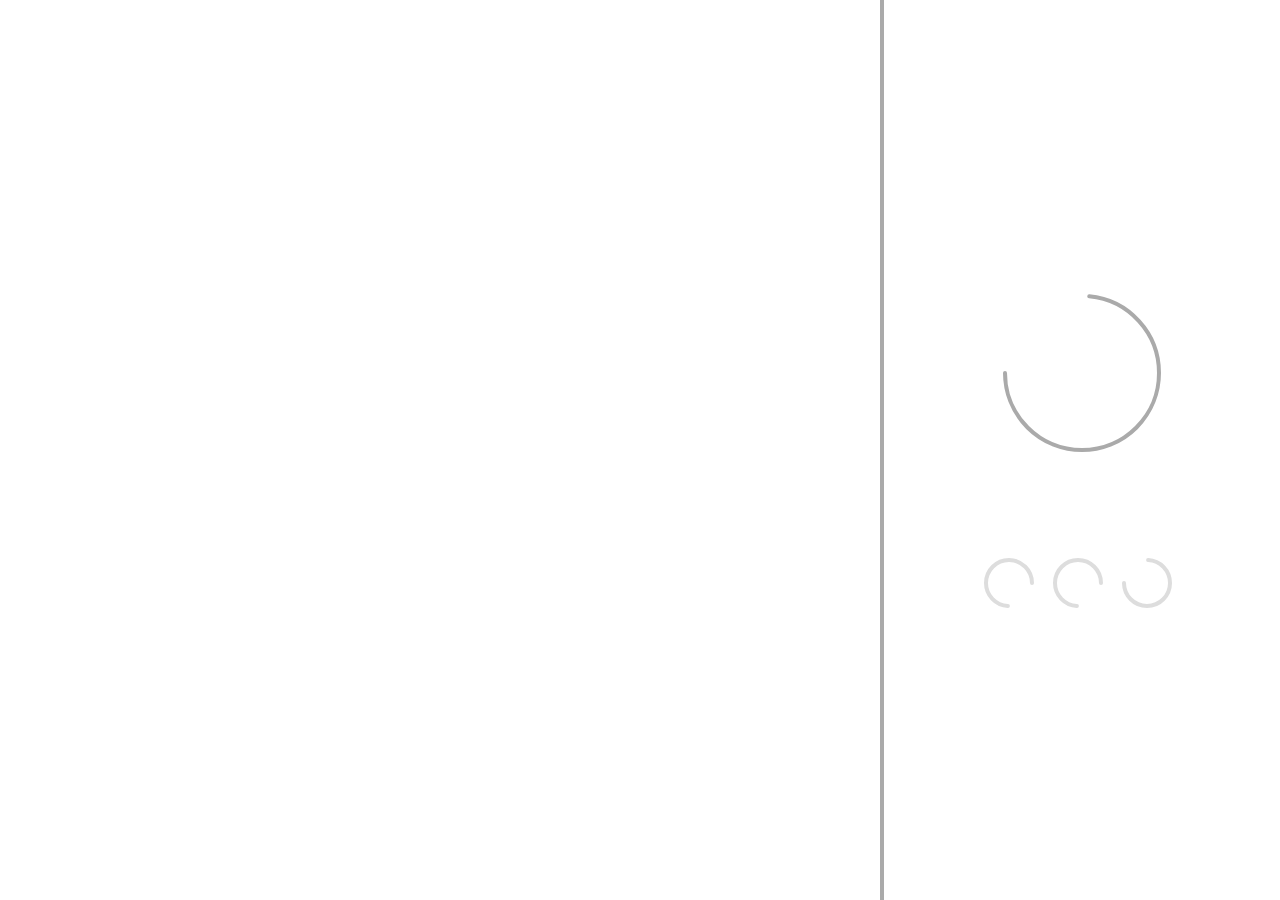
<file: index.html>
<!DOCTYPE html>
<html lang='en'>
	<head>
		<title>Billy Zhong</title>
		<meta http-equiv='Content-Type' content='text/html; charset=UTF-8' />
		<meta http-equiv='X-UA-Compatible' content='IE=edge,chrome=1' />
		<meta name='description' content='Aspiring mechanic' />
		<meta name='viewport' content='width=device-width, initial-scale=1.0, user-scalable=no' />
		<link rel='stylesheet' href='assets/css/style.min.css' />
		<style>@font-face { font-family: 'Arvo'; src: url('assets/fonts/Arvo.ttf');} @font-face { font-family: 'Merriweather'; src: url('assets/fonts/Merriweather.ttf');} </style>
		<link id="favicon" rel='shortcut icon' type="image/png" href='assets/img/favicon.png' />
		<script src='https://ajax.googleapis.com/ajax/libs/jquery/1.7.1/jquery.min.js'></script>
	</head>
	<body>
		<div id='loader'>
		<div id='container'>
			<div id='content' class='box hide-bg'>
				<svg id='path1' class='line-drawing border-svg'>
					<path class='border-path' d='M2 0 L2 2000 Z'/>
				</svg>
				<div id='content-outer-box'>
					<div id='content-box'>
						<div id='image' class='content-info'>
							<svg id='img1' class='line-drawing img-svg'>
								<path class='img-path' d='M5,85a77,77 0 1,0 154,0a77,77 0 1,0 -154,0'/>
							</svg>
							<img style="width:100%" class='image-pic hide' data-svg='img1' src='assets/img/prof.jpg' />
						</div>
						<div id='content-side' class='content-info'>
							<div id='content-text'>
								<div id='name' class='hide'>
									Billy Zhong
								</div>
								<div itemscope id='interests' class='hide' itemtype='https://data-vocabulary.org/Person'>
									SWE @ Meta, Yale c/o '22
									<meta itemprop='name' content='Billy Zhong'>
									<meta itemprop='role' content='SWE'>
									<meta itemprop='title' content='SWE'>
									<meta itemprop='affiliation' content='Meta'>
									<meta itemprop='url' content='http://billyzh.ong'>
									<meta itemprop='photo' content='assets/img/profpic.jpg'>
								</div>
							</div>
							<div id='buttons'>
								<div class='sm-pic-box'>
									<svg id='img2' class='line-drawing sm-svg'>
										<path class='sm-path opp' d='M51,30a23,23 0 1,0 -46,0a23,23 0 1,0 46,0'/>
									</svg>
									<a href='email.html' target='blank' id='email' class='sm-pic hide'></a>
								</div>
								<div class='sm-pic-box'>
									<svg id='img4' class='line-drawing sm-svg'>
										<path class='sm-path opp' d='M51,30a23,23 0 1,0 -46,0a23,23 0 1,0 46,0'/>
									</svg>
									<a href='github.html' target='blank' id='github' class='sm-pic hide'></a>
								</div>
								<div class='sm-pic-box'>
									<svg id='img5' class='line-drawing sm-svg'>
										<path class='sm-path' d='M5,30a23,23 0 1,0 46,0a23,23 0 1,0 -46,0'/>
									</svg>
									<a href='resume.html' target='blank' id='resume' class='sm-pic hide'></a>
								</div>
							</div>
						</div>
					</div>
				</div>
				<div class='footer'>
					<p class='hide'>Powered by Java<a href='java.html'>*</a></p>
				</div>
			</div>
		</div>
		<div id='preload' style='display: none;'>
			<img src='assets/img/loader.gif' width='1' height='1' />
			<img src='assets/img/bg1.jpg' width='1' height='1' />
			<img src='assets/img/bg2.jpg' width='1' height='1' />
			<img src='assets/img/bg3.jpg' width='1' height='1' />
			<img src='assets/img/email.svg' width='1' height='1' />
			<img src='assets/img/email_hover.svg' width='1' height='1' />
			<img src='assets/img/github.svg' width='1' height='1' />
			<img src='assets/img/github_hover.svg' width='1' height='1' />
			<img src='assets/img/resume.svg' width='1' height='1' />
			<img src='assets/img/resume_hover.svg' width='1' height='1' />
			<img src='assets/img/bullet.svg' width='1' height='1' />
			<img src='assets/img/bullet_active.svg' width='1' height='1' />
			<img src='assets/img/arrow-right.svg' width='1' height='1' />
			<img src='assets/img/arrow-left.svg' width='1' height='1' />
		</div>
		<script src='assets/js/script.min.js'></script>
	</body>
</html>
</file>
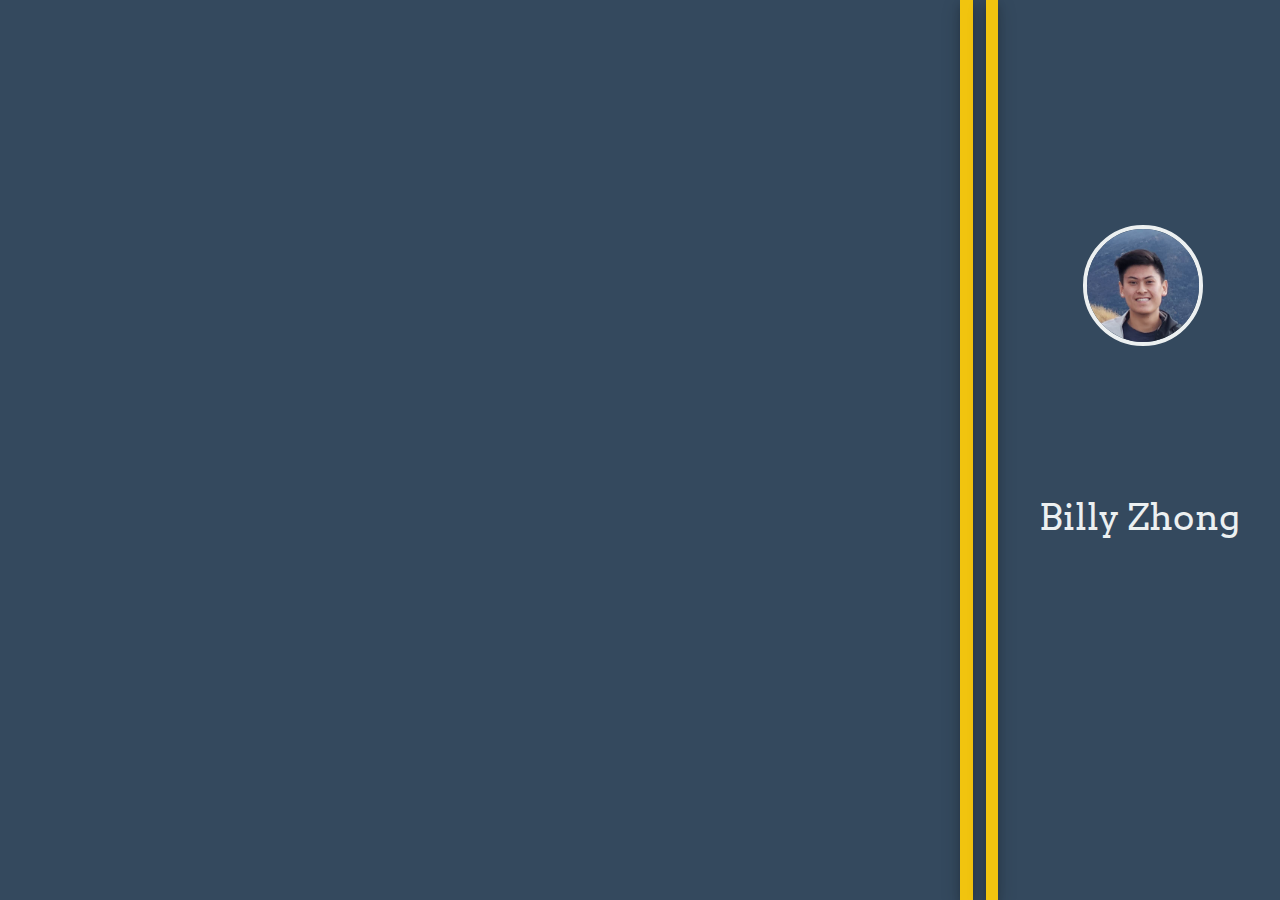
<file: secret.html>
<!DOCTYPE html>
<html lang='en'>
	<head>
		<title>Billy Zhong</title>
		<meta http-equiv='Content-Type' content='text/html; charset=UTF-8' />
		<meta http-equiv='X-UA-Compatible' content='IE=edge,chrome=1' />
		<meta name='description' content='Aspiring mechanic' />
		<meta name='viewport' content='width=device-width, initial-scale=1.0, user-scalable=no' />
		<link rel='stylesheet' href='assets/css/style.min.css' />
		<style>@font-face { font-family: 'Arvo'; src: url('assets/fonts/Arvo.ttf');} @font-face { font-family: 'Merriweather'; src: url('assets/fonts/Merriweather.ttf');} </style>
		<link id="favicon" rel='shortcut icon' type="image/png" href='assets/img/favicon.png' />
		<script src='https://ajax.googleapis.com/ajax/libs/jquery/1.7.1/jquery.min.js'></script>
	</head>
	<body style="overflow: hidden; background-color: #34495e">
		<div style="width:75%;height:100%;position:absolute;top:0%;left:0%;"></div>
		<div style="width:1%;height:100%;position:absolute;top:0%;left:75%;background-color:#f1c40f;box-shadow: 0 4px 8px 0 rgba(0, 0, 0, 0.2), 0 6px 20px 0 rgba(0, 0, 0, 0.19);"></div>
		<div style="width:1%;height:100%;position:absolute;top:0%;left:77%;background-color:#f1c40f;box-shadow: 0 4px 8px 0 rgba(0, 0, 0, 0.2), 0 6px 20px 0 rgba(0, 0, 0, 0.19);"></div>
		<div style="width:22%;height:100%;position:absolute;top:0%;left:78%">
			<img src="assets/img/prof.jpg" style="width:40%;position:absolute;top:25%;left:30%;border-radius:50%;border:4px solid #ecf0f1">
			<div style="width:100%;position:relative;top:55%;text-align:center;font-size:36px;color:#ecf0f1;font-family:'Arvo',sans-serif;">Billy Zhong</div>
		</div>
	</body>
</html>
</file>
<file: assets/css/style.min.css>
#container,#loader,body,html{width:100%}#container,.box,body,html{padding:0;height:100%;margin:0}#content,#content-box,#visual{position:relative}#interests,#name{white-space:nowrap}#buttons,#image{margin:auto}#loader,.sm-pic{background-repeat:no-repeat}#name,.footer{font-family:Arvo,sans-serif;text-align:center}#container,.lean-slider{overflow:hidden}#buttons,#interests,#name,.footer{text-align:center}.hide,.show{transition:opacity .75s,box-shadow .75s}#loader{height:100%;background-image:url('../img/loader.gif');background-size:128px;background-position:center}#container{opacity:0;-webkit-touch-callout:none;-webkit-user-select:none;-khtml-user-select:none;-moz-user-select:none;-ms-user-select:none;user-select:none}.box{vertical-align:top}#visual{margin-right:400px}#content{width:400px;float:right;background:#34495e;z-index:99;box-shadow:0 0 16px 8px rgba(0,0,0,.5)}a{-webkit-tap-highlight-color:transparent}#content-outer-box{height:100%;margin-bottom:-40px}#content-box{margin:0}#image{width:160px;height:160px;border-radius:50%}#content-text{margin:5%}#name{font-size:36px;color:#fafafa;-webkit-touch-callout:all;-webkit-user-select:all;-khtml-user-select:all;-moz-user-select:all;-ms-user-select:all;user-select:all}#interests,.footer,.footer a:link,.footer a:visited{color:#eceff1}#interests{font-family:Merriweather,sans-serif;font-style:italic}.sm-pic{position:absolute;width:50px;height:50px;background-size:50px!important;left:6px;top:5px}.slide1,.slide2,.slide3{background-size:cover;background-position:center}#email{background:url('../img/email.svg')}#linkedin{background:url('../img/linkedin.svg')}#github{background:url('../img/github.svg')}#resume{background:url('../img/resume.svg')}#email:hover{background:url('../img/email_hover.svg')}#linkedin:hover{background:url('../img/linkedin_hover.svg')}#github:hover{background:url('../img/github_hover.svg')}#resume:hover{background:url('../img/resume_hover.svg')}.footer{font-size:14px}.footer a{text-decoration:none}.footer a:active,.footer a:hover{color:#fafafa}#slider{width:100%;height:100%;opacity:.9;position:relative;z-index:-10}.slide-img{width:100%;height:100%}.slide1{background-image:url('../img/bg1.jpg')}.slide2{background-image:url('../img/bg2.jpg')}.slide3{background-image:url('../img/bg3.jpg')}.slider-wrapper{position:relative;width:100%;height:100%}.lean-slider-slide{display:block;position:absolute;opacity:0}.lean-slider-slide.current,.show{opacity:1}#slider-direction-nav{position:absolute;left:0;top:0;height:100%;width:100%}#slider-direction-nav a{float:left;display:block;width:40%;height:100%;background:url('../img/arrow-left.svg') 2% center/15px no-repeat;text-indent:-9999px;transition:opacity .2s linear;opacity:.2}#slider-direction-nav a:hover,.slider-wrapper:hover #slider-control-nav{opacity:.8}#slider-direction-nav .lean-slider-next{float:right;background:url('../img/arrow-right.svg') 98% center/15px no-repeat}#slider-control-nav{position:absolute;left:0;bottom:10px;width:100%;text-align:center;transition:opacity .2s linear;opacity:.2}#slider-control-nav a{display:inline-block;width:14px;height:14px;background:url('../img/bullet.svg') 0 0/14px no-repeat;text-indent:-9999px;margin:0 3px;transition:none}#slider-control-nav a.active{background:url('../img/bullet_active.svg') no-repeat}path{stroke-width:4;stroke-linecap:round;fill:none}.hide{opacity:0}.hide-bg,.show-bg{transition:background-image .75s,box-shadow .75s,opacity .75s}.hide-bg{background:0 0!important;box-shadow:none!important}.line-drawing{transition:opacity .75s}.border-path,.img-path{stroke:#aaa}.sm-path{stroke:#ddd}.border-svg{position:absolute;right:394px;height:100%;width:6px}.img-svg{width:170px;height:170px}.sm-svg{width:60px;height:60px}.image-pic{position:relative;top:-168px;left:3px;border:4px solid #eceff1;border-radius:50%}.sm-pic-box{position:relative;width:65px;height:65px;display:inline-block}@media only screen and (max-width:1024px){.box{margin:0;vertical-align:none}#visual{width:100%!important;height:50%}#content{width:100%;height:50%}.border-svg{position:absolute;right:0;height:6px;width:100%}#content-box{top:50%;text-align:center}.content-info{display:inline-block;margin:0;vertical-align:middle}.image-pic{left:2px}}@media only screen and (max-width:728px){#name{font-size:30px}#image,.img-svg{width:110px;height:110px}#content-text{margin:2% 5%}.image-pic{width:100px;height:100px;top:-113px;left:1px}.sm-pic-box,.sm-svg{width:35px;height:35px}.sm-pic{width:25px;height:25px;background-size:25px!important}.sm-path{stroke-width:2px}}@media only screen and (max-width:500px){.content-info{display:block}}@media only screen and (max-width:400px){#visual{height:45%}#content{height:55%}#name{margin-top:10px;font-size:26px}#interests{font-size:14px}}
</file>
